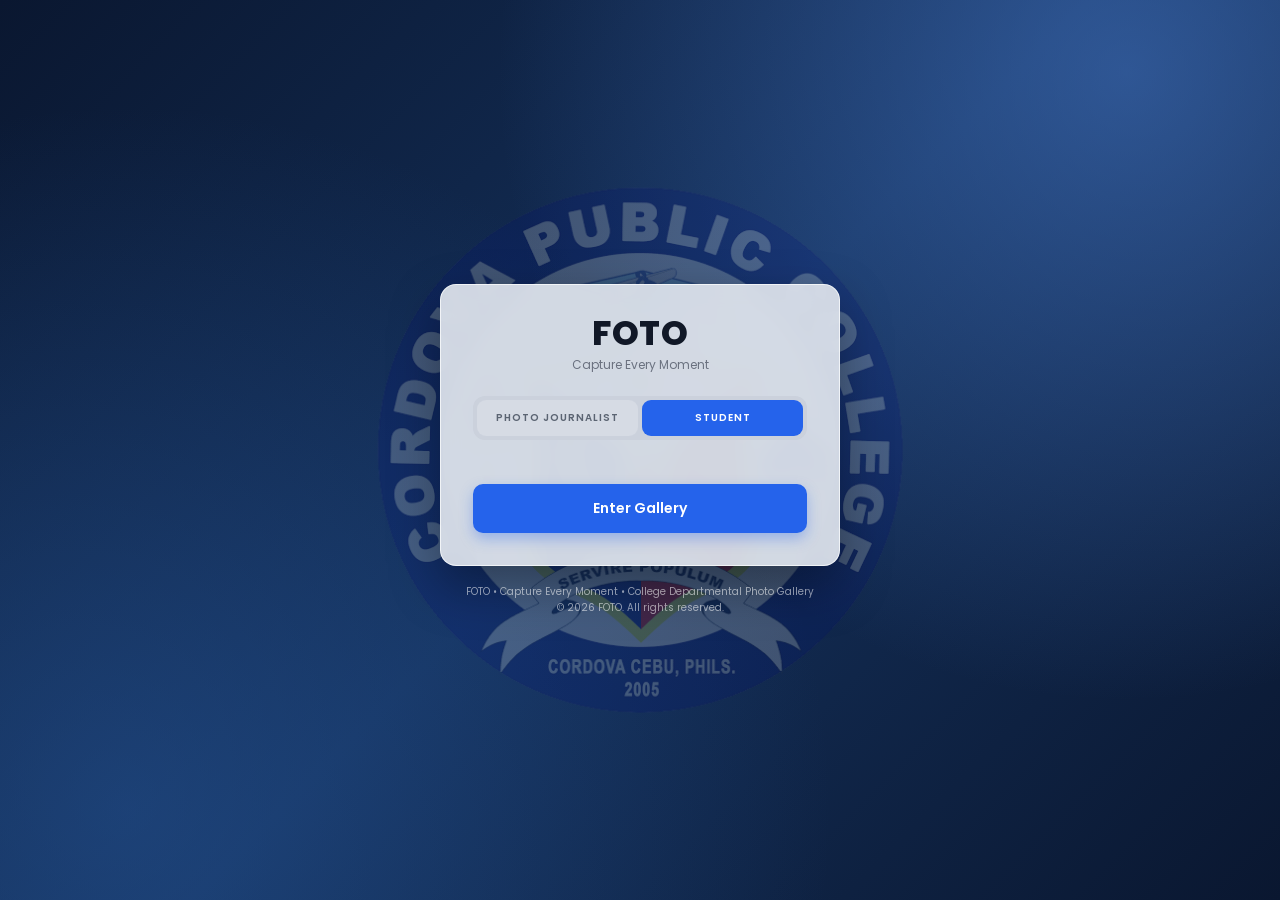
<file: index.html>
<!DOCTYPE html>
<html lang="en">
<head>
  <meta charset="UTF-8">
  <meta name="viewport" content="width=device-width, initial-scale=1">
  <title>FOTO | Login</title>
  <!-- ALL design comes from style.css -->
  <link rel="stylesheet" href="style.css">
</head>
<body>

  <!-- ===== LOGIN CARD ===== -->
  <main class="login-card">

    <!-- Title -->
    <h1 class="brand-title">FOTO</h1>
    <p class="brand-subtitle">Capture Every Moment</p>

    <!-- Tabs -->
    <div class="tabs">
      <button type="button" class="tab-btn" data-target="journalist-panel">Photo Journalist</button>
      <button type="button" class="tab-btn active" data-target="student-panel">Student</button>
    </div>

    <!-- ===== STUDENT TAB (shown first): no password, just a button ===== -->
    <div class="form-panel active" id="student-panel">
      <div class="student-space"></div>
      <!-- Goes to the Student dashboard. PHP: you can change this file name later -->
      <a class="btn-blue" href="student-dashboard.html">Enter Gallery</a>
    </div>

    <!-- ===== PHOTO JOURNALIST TAB ===== -->
    <!-- Goes to the Journalist dashboard for now. PHP: later change action to your login file (example: login.php) -->
    <form class="form-panel" id="journalist-panel" action="journalist-dashboard.html" method="POST">

      <!-- Username -->
      <div class="input-box">
        <input type="text" name="username" placeholder="Username" required>
      </div>

      <!-- Password (with show/hide eye) -->
      <div class="input-box">
        <input type="password" name="password" id="password" placeholder="Password" required>
        <button type="button" class="eye-btn" id="toggle-password" aria-label="Show or hide password">
          <svg viewBox="0 0 24 24" fill="none" stroke="currentColor" stroke-width="2" stroke-linecap="round" stroke-linejoin="round">
            <path d="M1 12s4-8 11-8 11 8 11 8-4 8-11 8-11-8-11-8z"/>
            <circle cx="12" cy="12" r="3"/>
          </svg>
        </button>
      </div>

      <!-- Forgot Password link (goes to forgot-password.html) -->
      <a class="forgot-link" href="forgot-password.html">Forgot Password</a>

      <!-- Login button -->
      <button type="submit" class="btn-blue">Login</button>

      <!-- Sign up link (goes to signup.html) -->
      <p class="signup-text">Don't have an account? <a href="signup.html">Sign up</a></p>
    </form>

  </main>

  <!-- ===== FOOTER ===== -->
  <footer class="page-footer">
    FOTO • Capture Every Moment • College Departmental Photo Gallery<br>
    © 2026 FOTO. All rights reserved.
  </footer>

  <!-- ===== JAVASCRIPT: tab switching + show/hide password ===== -->
  <script>
    // Switch between tabs
    var tabButtons = document.querySelectorAll('.tab-btn');
    var panels = document.querySelectorAll('.form-panel');

    tabButtons.forEach(function (btn) {
      btn.addEventListener('click', function () {
        tabButtons.forEach(function (b) { b.classList.remove('active'); });
        panels.forEach(function (p) { p.classList.remove('active'); });
        btn.classList.add('active');
        document.getElementById(btn.dataset.target).classList.add('active');
      });
    });

    // Opens the right tab when you come back from a dashboard (Logout)
    if (location.hash === '#journalist') {
      document.querySelector('[data-target="journalist-panel"]').click();
    }

    // Show / hide password
    var passwordInput = document.getElementById('password');
    document.getElementById('toggle-password').addEventListener('click', function () {
      passwordInput.type = (passwordInput.type === 'password') ? 'text' : 'password';
    });
  </script>

</body>
</html>
</file>
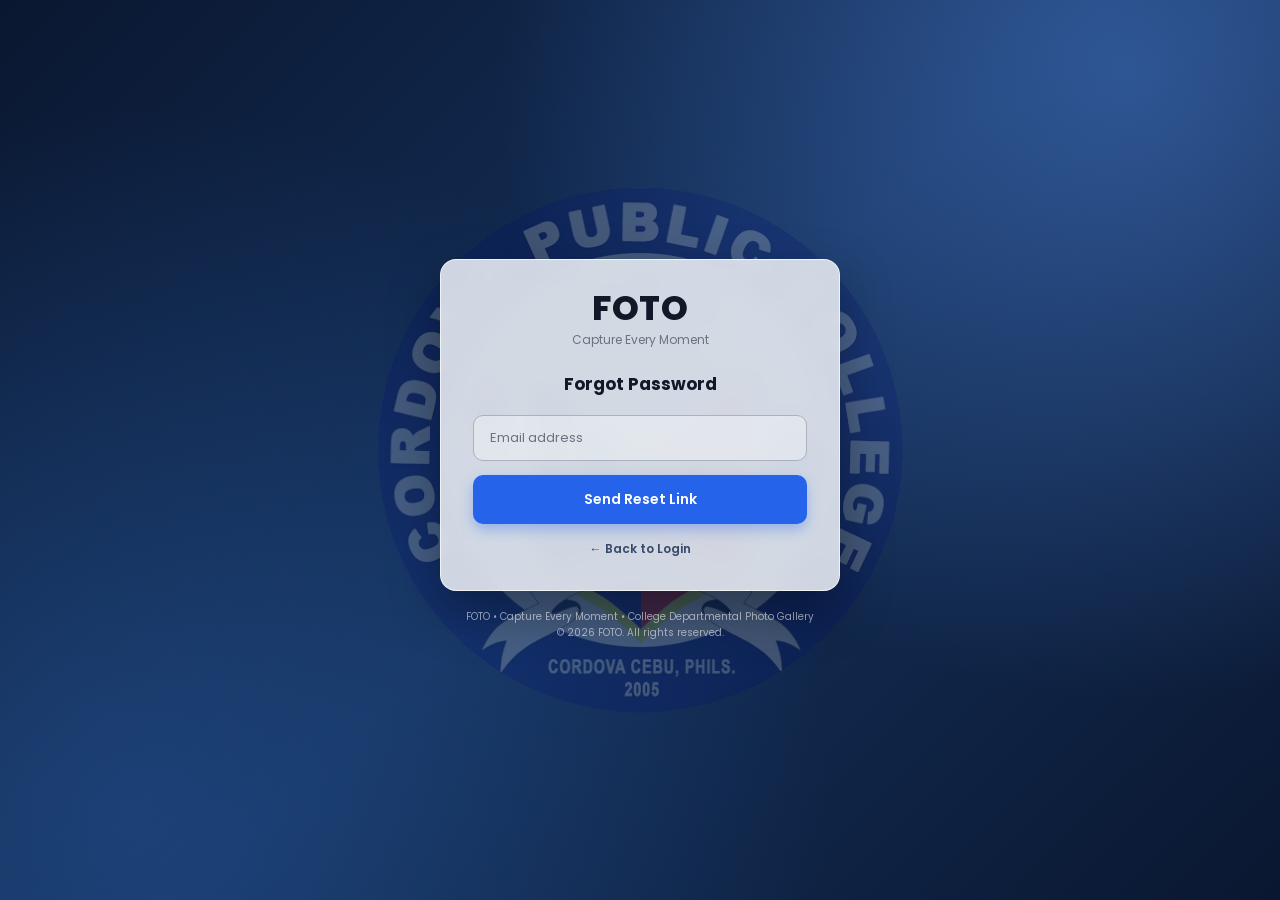
<file: forgot-password.html>
<!DOCTYPE html>
<html lang="en">
<head>
  <meta charset="UTF-8">
  <meta name="viewport" content="width=device-width, initial-scale=1">
  <title>FOTO | Forgot Password</title>
  <!-- ALL design comes from style.css -->
  <link rel="stylesheet" href="style.css">
</head>
<body>

  <!-- ===== FORGOT PASSWORD CARD ===== -->
  <main class="login-card">

    <!-- Title -->
    <h1 class="brand-title">FOTO</h1>
    <p class="brand-subtitle">Capture Every Moment</p>

    <!-- Heading -->
    <h2 class="page-heading">Forgot Password</h2>

    <!-- PHP: put your reset file name in action="" (example: send-reset.php) -->
    <form class="page-form" action="" method="POST">

      <!-- Email address -->
      <div class="input-box">
        <input type="email" name="email" placeholder="Email address" required>
      </div>

      <!-- Send button -->
      <button type="submit" class="btn-blue">Send Reset Link</button>

      <!-- Back to login (goes to index.html) -->
      <a class="back-link" href="index.html">&larr; Back to Login</a>
    </form>

  </main>

  <!-- ===== FOOTER ===== -->
  <footer class="page-footer">
    FOTO • Capture Every Moment • College Departmental Photo Gallery<br>
    © 2026 FOTO. All rights reserved.
  </footer>

</body>
</html>
</file>
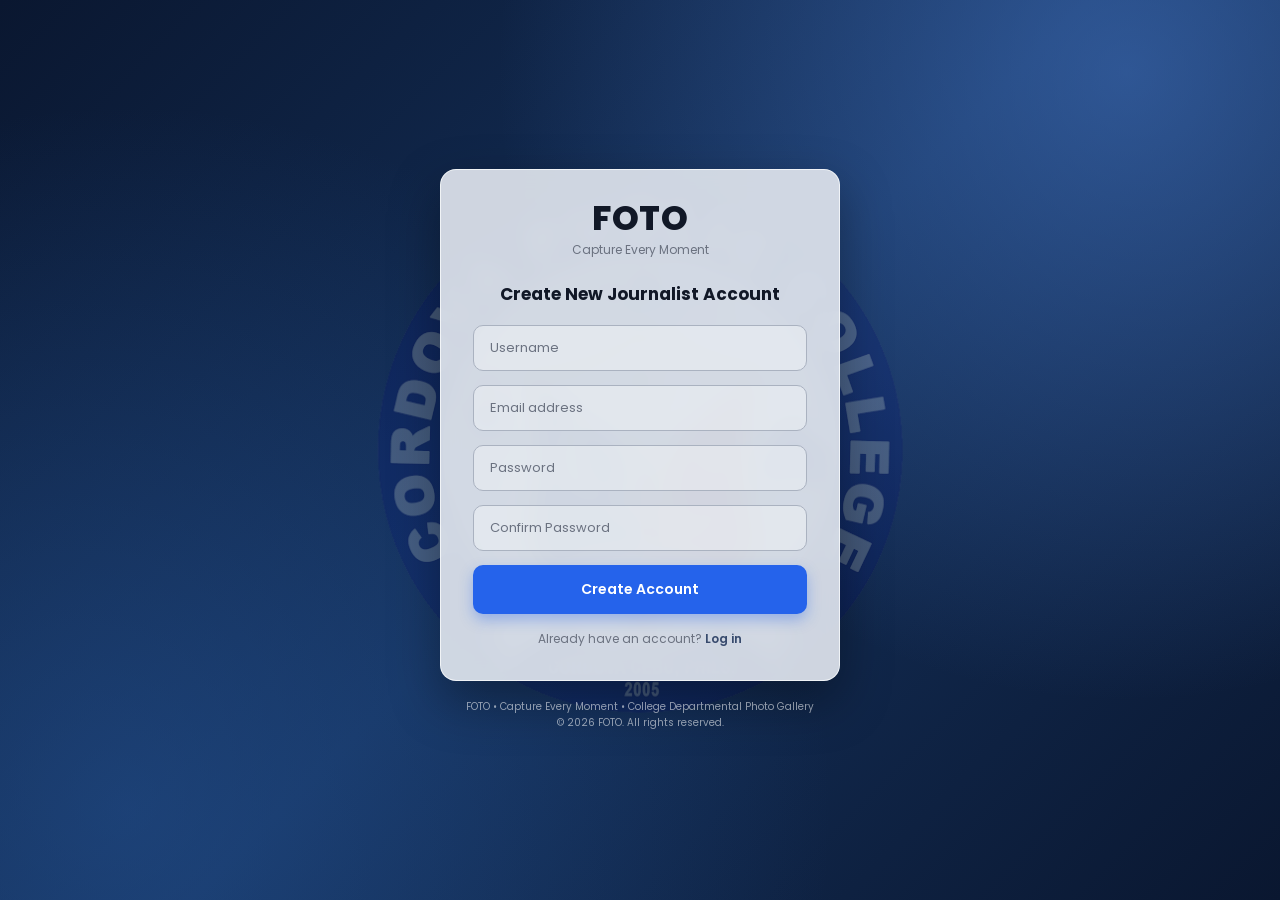
<file: signup.html>
<!DOCTYPE html>
<html lang="en">
<head>
  <meta charset="UTF-8">
  <meta name="viewport" content="width=device-width, initial-scale=1">
  <title>FOTO | Create Account</title>
  <!-- ALL design comes from style.css -->
  <link rel="stylesheet" href="style.css">
</head>
<body>

  <!-- ===== SIGN UP CARD ===== -->
  <main class="login-card">

    <!-- Title -->
    <h1 class="brand-title">FOTO</h1>
    <p class="brand-subtitle">Capture Every Moment</p>

    <!-- Heading -->
    <h2 class="page-heading">Create New Journalist Account</h2>

    <!-- PHP: put your sign-up file name in action="" (example: register.php) -->
    <form class="page-form" action="" method="POST">

      <!-- Username -->
      <div class="input-box">
        <input type="text" name="username" placeholder="Username" required>
      </div>

      <!-- Email -->
      <div class="input-box">
        <input type="email" name="email" placeholder="Email address" required>
      </div>

      <!-- Password -->
      <div class="input-box">
        <input type="password" name="password" placeholder="Password" required>
      </div>

      <!-- Confirm password -->
      <div class="input-box">
        <input type="password" name="confirm_password" placeholder="Confirm Password" required>
      </div>

      <!-- Create button -->
      <button type="submit" class="btn-blue">Create Account</button>

      <!-- Back to login (goes to index.html) -->
      <p class="signup-text">Already have an account? <a href="index.html">Log in</a></p>
    </form>

  </main>

  <!-- ===== FOOTER ===== -->
  <footer class="page-footer">
    FOTO • Capture Every Moment • College Departmental Photo Gallery<br>
    © 2026 FOTO. All rights reserved.
  </footer>

</body>
</html>
</file>
<file: style.css>
/* =====================================================
   FOTO LOGIN SYSTEM - style.css
   ALL design lives in this file (colours, fonts, spacing).
   Used by: index.html, forgot-password.html, signup.html
   ===================================================== */

/* ---------- Font (Poppins) ---------- */
@import url("https://fonts.googleapis.com/css2?family=Poppins:wght@400;500;600;700;800&display=swap");

/* =====================================================
   - COLOURS -   (change these first!)
   ===================================================== */
:root {
  /* Page background */
  --bg-dark:           #0a1730;                  /* darkest blue */
  --bg-mid:            #14305a;                  /* middle blue */
  --bg-glow:           rgba(70, 120, 200, 0.55); /* soft glow top-right */

  /* Card */
  --card-bg:           rgba(222, 227, 236, 0.93);
  --card-border:       rgba(255, 255, 255, 0.7);

  /* Text */
  --text-dark:         #111827;   /* FOTO title, input text */
  --text-grey:         #6b7280;   /* small texts */
  --text-light:        #9ca3af;   /* forgot password, eye icon */
  --link-color:        #374a6d;   /* "Sign up" / "Log in" links */

  /* Blue (active tab + buttons) */
  --blue:              #2563eb;
  --blue-hover:        #3b76f0;   /* button on hover (lighter) */
  --blue-text:         #ffffff;

  /* Tabs + inputs */
  --tab-track:         #cbd1dc;   /* box behind both tabs */
  --tab-inactive:      #d6dbe4;
  --tab-inactive-text: #5b6472;
  --input-bg:          rgba(255, 255, 255, 0.35);
  --input-border:      #aab2c0;

  /* Text under the card */
  --footer-text:       rgba(255, 255, 255, 0.55);

  /* Dashboard pages */
  --dash-bg:           #f2f4f8;   /* page background */
  --dash-card:         #ffffff;   /* white cards */
  --dash-muted:        #8a93a3;   /* small grey text */
  --red:               #e5322d;   /* Logout */
  --amber:             #f5a60a;   /* Photo of the Month badge */

  /* Department colours (card + button) */
  --bsit:              #1f1f1f;
  --bsit-light:        #3a3a3a;
  --bsed:              #12887d;
  --bsed-light:        #1fb3a4;
  --bshm:              #f97316;
  --bshm-light:        #fb8f3d;
  --beed:              #2563eb;
  --beed-light:        #3b76f0;
}

/* =====================================================
   - BASIC RESET + PAGE BACKGROUND -
   ===================================================== */
* { box-sizing: border-box; margin: 0; padding: 0; }

body {
  min-height: 100vh;
  display: flex;
  flex-direction: column;
  align-items: center;
  justify-content: center;
  padding: 24px 16px;
  font-family: "Poppins", Arial, sans-serif;
  overflow-x: hidden;
  /* dark blue gradient + soft glow top-right */
  background:
    radial-gradient(circle at 88% 8%, var(--bg-glow), transparent 45%),
    radial-gradient(circle at 10% 90%, rgba(40, 90, 160, 0.45), transparent 50%),
    linear-gradient(135deg, var(--bg-dark) 0%, var(--bg-mid) 50%, var(--bg-dark) 100%);
  background-attachment: fixed;
}

/* =====================================================
   - SCHOOL LOGO (faded, behind the card) -
   Uses logo.png from this folder, so it shows on EVERY page
   (login, student, forgot password, sign up).
   To change it: replace logo.png with another transparent PNG.
   ===================================================== */
body::before {
  content: "";
  position: fixed;
  top: 50%;
  left: 50%;
  width: 525px;               /* logo size - make bigger or smaller here */
  height: 525px;
  max-width: 95vw;
  max-height: 95vw;
  transform: translate(-50%, -50%);
  opacity: 0.2;               /* how faded the logo is (0 = hidden, 1 = solid) */
  pointer-events: none;
  background-image: url("logo.png");
  background-repeat: no-repeat;
  background-position: center;
  background-size: contain;
}

/* =====================================================
   - CARD (the white box in the centre) -
   ===================================================== */
.login-card {
  position: relative;
  z-index: 1;
  width: 100%;
  max-width: 400px;
  padding: 30px 32px 32px;
  background: var(--card-bg);
  border: 1px solid var(--card-border);
  border-radius: 16px;
  box-shadow: 0 20px 50px rgba(0, 0, 0, 0.35);
  backdrop-filter: blur(10px);
}

/* ---------- Title + small text ---------- */
.brand-title {
  text-align: center;
  font-size: 34px;
  font-weight: 800;
  letter-spacing: 0.5px;
  line-height: 1.1;
  color: var(--text-dark);
}
.brand-subtitle {
  text-align: center;
  font-size: 12px;
  color: var(--text-grey);
  margin-top: 4px;
}

/* Heading on forgot-password / signup pages */
.page-heading {
  margin-top: 22px;
  text-align: center;
  font-size: 17px;
  font-weight: 700;
  color: var(--text-dark);
}
.page-note {
  margin-top: 6px;
  text-align: center;
  font-size: 12px;
  color: var(--text-grey);
}

/* =====================================================
   - TABS (Photo Journalist | Student) -
   ===================================================== */
.tabs {
  display: flex;
  gap: 4px;
  margin-top: 22px;
  padding: 4px;
  background: var(--tab-track);
  border-radius: 12px;
}
.tab-btn {
  flex: 1;
  padding: 10px 8px;
  border: none;
  border-radius: 9px;
  background: var(--tab-inactive);
  color: var(--tab-inactive-text);
  font-family: inherit;
  font-size: 10px;
  font-weight: 600;
  letter-spacing: 1px;
  text-transform: uppercase;
  cursor: pointer;
  transition: background 0.25s ease, color 0.25s ease;
}
.tab-btn.active {                 /* the selected tab */
  background: var(--blue);
  color: var(--blue-text);
}

/* =====================================================
   - FORM PANELS (only the active one is visible) -
   ===================================================== */
.form-panel { display: none; margin-top: 18px; }
.form-panel.active { display: block; animation: fadeIn 0.3s ease; }
@keyframes fadeIn { from { opacity: 0; } to { opacity: 1; } }

/* Empty space where the Student password used to be */
.student-space { height: 26px; }

/* Form on forgot-password / signup pages */
.page-form { margin-top: 18px; }

/* =====================================================
   - INPUT FIELDS -
   ===================================================== */
.input-box {
  position: relative;
  margin-bottom: 14px;
}
.input-box input {
  width: 100%;
  height: 46px;
  padding: 0 44px 0 16px;
  background: var(--input-bg);
  border: 1px solid var(--input-border);
  border-radius: 10px;
  font-family: inherit;
  font-size: 13px;
  color: var(--text-dark);
  outline: none;
  transition: border-color 0.2s ease;
}
.input-box input::placeholder { color: var(--text-grey); }
.input-box input:focus { border-color: var(--blue); }

/* Eye icon inside the password box */
.eye-btn {
  position: absolute;
  top: 50%;
  right: 12px;
  transform: translateY(-50%);
  width: 24px;
  height: 24px;
  display: flex;
  align-items: center;
  justify-content: center;
  background: none;
  border: none;
  color: var(--text-light);
  cursor: pointer;
}
.eye-btn svg { width: 18px; height: 18px; }

/* =====================================================
   - BUTTONS (Login, Enter Gallery, Send Reset Link, Create Account) -
   ===================================================== */
.btn-blue {
  display: block;
  width: 100%;
  padding: 14px;
  border: none;
  border-radius: 10px;
  background: var(--blue);
  color: var(--blue-text);
  font-family: inherit;
  font-size: 14px;
  font-weight: 600;
  text-align: center;
  text-decoration: none;
  cursor: pointer;
  box-shadow: 0 6px 14px rgba(37, 99, 235, 0.35);
  transition: background 0.2s ease;
}
.btn-blue:hover { background: var(--blue-hover); }   /* hover = slightly lighter */

/* =====================================================
   - LINKS -
   ===================================================== */
/* "Forgot Password" (small, left-aligned) */
.forgot-link {
  display: inline-block;
  margin: -4px 0 16px;
  font-size: 12px;
  color: var(--text-light);
  text-decoration: none;
}
.forgot-link:hover { color: var(--text-grey); text-decoration: underline; }

/* "Don't have an account? Sign up" and "Already have an account? Log in" */
.signup-text {
  margin-top: 16px;
  text-align: center;
  font-size: 12px;
  color: var(--text-grey);
}
.signup-text a {
  color: var(--link-color);
  font-weight: 600;
  text-decoration: none;
}
.signup-text a:hover { text-decoration: underline; }  /* underline on hover */

/* "<- Back to Login" */
.back-link {
  display: block;
  margin-top: 16px;
  text-align: center;
  font-size: 12px;
  font-weight: 600;
  color: var(--link-color);
  text-decoration: none;
}
.back-link:hover { text-decoration: underline; }

/* =====================================================
   - FOOTER (small text under the card) -
   ===================================================== */
.page-footer {
  position: relative;
  z-index: 1;
  margin-top: 18px;
  text-align: center;
  font-size: 10px;
  line-height: 1.6;
  color: var(--footer-text);
}

/* =====================================================
   - DASHBOARD PAGES -
   Used by: student-dashboard.html, journalist-dashboard.html
   ===================================================== */

/* ---------- Page base (no logo, no centering) ---------- */
body.dashboard-page {
  display: block;
  padding: 0;
  background: var(--dash-bg);
  background-attachment: scroll;
  color: var(--text-dark);
}
body.dashboard-page::before { display: none; }   /* hide the login logo */

.icon-sprite { display: none; }                  /* hidden icon list */
.icon {                                          /* every small icon */
  width: 14px;
  height: 14px;
  fill: none;
  stroke: currentColor;
  stroke-width: 2;
  stroke-linecap: round;
  stroke-linejoin: round;
  flex-shrink: 0;
}

/* ---------- Top bar ---------- */
.top-bar {
  display: flex;
  align-items: center;
  justify-content: space-between;
  height: 51px;
  padding: 0 40px;
  background: #fff;
}
.top-logo { font-size: 19px; font-weight: 800; color: var(--text-dark); }
.top-right { display: flex; align-items: center; gap: 20px; }

.role-badge {
  padding: 5px 10px;
  border-radius: 5px;
  font-size: 11px;
  font-weight: 600;
}
.role-student    { background: #e8effd; color: var(--blue); }
.role-journalist { background: #fef3d3; color: #b7791f; }

.top-icon { display: flex; color: #4b5563; }
.top-icon .icon { width: 18px; height: 18px; }

/* Logout = the ONLY clickable thing on the dashboards */
.logout-link {
  display: flex;
  align-items: center;
  gap: 7px;
  font-size: 13px;
  font-weight: 500;
  color: var(--red);
  text-decoration: none;
}
.logout-link:hover { text-decoration: underline; }
.logout-link .icon { width: 15px; height: 15px; }

/* ---------- Student: blue welcome banner ---------- */
.welcome-banner {
  padding: 7px 16px;
  background: var(--blue);
  color: #fff;
  text-align: center;
  font-size: 13px;
  font-weight: 600;
}

/* ---------- Page content ---------- */
.page-content { padding: 36px 40px 0; }
.welcome-title { font-size: 28px; font-weight: 700; line-height: 1.2; }
.welcome-sub { margin-top: 4px; font-size: 12px; color: var(--dash-muted); }

.section-title {
  margin: 30px 0 16px;
  font-size: 15px;
  font-weight: 700;
}
.section-title-icon {
  display: flex;
  align-items: center;
  gap: 8px;
  margin-top: 38px;
}
.section-title-icon .icon { width: 16px; height: 16px; }

/* ---------- Department cards ---------- */
.dept-grid {
  display: grid;
  grid-template-columns: repeat(4, 1fr);
  gap: 17px;
}
.dept-card {
  overflow: hidden;
  background: var(--dash-card);
  border-radius: 15px;
  box-shadow: 0 3px 12px rgba(0, 0, 0, 0.08);
}

/* Each department sets its own colours + photo */
.dept-bsit { --dept-color: var(--bsit); --dept-light: var(--bsit-light); }
.dept-bsed { --dept-color: var(--bsed); --dept-light: var(--bsed-light); }
.dept-bshm { --dept-color: var(--bshm); --dept-light: var(--bshm-light); }
.dept-beed { --dept-color: var(--beed); --dept-light: var(--beed-light); }

/* Photo area (add your photos in the images folder) */
.dept-photo {
  position: relative;
  height: 143px;
  background-color: var(--dept-color);
  background-size: cover;
  background-position: center;
}
.dept-photo::before {            /* colour tint over the photo */
  content: "";
  position: absolute;
  inset: 0;
  background: var(--dept-color);
  opacity: 0.85;
}
.dept-bsit .dept-photo { background-image: url("images/bsit.jpg"); }
.dept-bsed .dept-photo { background-image: url("images/bsed.jpg"); }
.dept-bshm .dept-photo { background-image: url("images/bshm.jpg"); }
.dept-beed .dept-photo { background-image: url("images/beed.jpg"); }

.dept-tag {
  position: absolute;
  top: 12px;
  left: 14px;
  padding: 3px 9px;
  background: rgba(255, 255, 255, 0.22);
  border: 1px solid rgba(255, 255, 255, 0.45);
  border-radius: 4px;
  color: #fff;
  font-size: 11px;
  font-weight: 600;
}
.dept-info { position: absolute; left: 14px; right: 14px; bottom: 12px; color: #fff; }
.dept-code { font-size: 13px; font-weight: 700; }
.dept-name { margin-top: 2px; font-size: 11px; line-height: 1.35; color: rgba(255, 255, 255, 0.82); }

/* White part under the photo */
.dept-body { padding: 13px 14px 14px; }
.dept-stats {
  display: flex;
  gap: 16px;
  margin-bottom: 10px;
  font-size: 12px;
  font-weight: 500;
  color: #374151;
}
.dept-stats span { display: flex; align-items: center; gap: 6px; }

/* "View Gallery" (looks like a button, does nothing) */
.dept-btn {
  display: flex;
  align-items: center;
  justify-content: center;
  gap: 7px;
  height: 30px;
  border-radius: 9px;
  background: linear-gradient(135deg, var(--dept-color), var(--dept-light));
  color: #fff;
  font-size: 12px;
  font-weight: 600;
  cursor: default;
  box-shadow: 0 4px 10px rgba(0, 0, 0, 0.18);
}

/* ---------- Student: Photo of the Month ---------- */
.featured {
  position: relative;
  height: 350px;
  overflow: hidden;
  border-radius: 15px;
  background-color: #3a3a3a;
  background-image:
    linear-gradient(to top, rgba(0, 0, 0, 0.8), rgba(0, 0, 0, 0.1) 65%),
    url("images/photo-of-the-month.jpg");
  background-size: cover;
  background-position: center;
}
.featured-badge {
  position: absolute;
  top: 17px;
  left: 17px;
  display: flex;
  align-items: center;
  gap: 6px;
  padding: 6px 12px;
  border-radius: 5px;
  background: var(--amber);
  color: #1a1a1a;
  font-size: 11px;
  font-weight: 700;
  letter-spacing: 0.5px;
  text-transform: uppercase;
}
.featured-text { position: absolute; left: 24px; bottom: 24px; }
.featured-month {
  font-size: 11px;
  font-weight: 700;
  letter-spacing: 1px;
  text-transform: uppercase;
  color: var(--amber);
}
.featured-title { margin: 4px 0 14px; font-size: 22px; font-weight: 700; color: #fff; }
.featured-btn {
  display: inline-flex;
  align-items: center;
  gap: 8px;
  padding: 9px 18px;
  border: 1px solid rgba(255, 255, 255, 0.35);
  border-radius: 8px;
  background: rgba(255, 255, 255, 0.15);
  color: #fff;
  font-size: 12px;
  font-weight: 500;
  cursor: default;
}

.dash-footer {
  padding: 56px 16px 24px;
  text-align: center;
  font-size: 12px;
  line-height: 1.6;
  color: #aab1be;
}

/* ---------- Photo Journalist: sidebar + layout ---------- */
.journalist-layout { display: flex; min-height: 100vh; }

.sidebar {
  width: 237px;
  flex-shrink: 0;
  background: #fff;
  border-right: 1px solid #eceff4;
}
.sidebar-logo {
  display: flex;
  align-items: center;
  height: 55px;
  padding-left: 21px;
  font-size: 18px;
  font-weight: 800;
}
.sidebar-nav { padding-top: 12px; }
.nav-item {
  display: flex;
  align-items: center;
  gap: 12px;
  height: 40px;
  margin: 0 12px 6px;
  padding: 0 14px;
  border-radius: 9px;
  font-size: 14px;
  color: #5b6472;
  cursor: default;
}
.nav-item .icon { width: 16px; height: 16px; }
.nav-item.active { background: #e8effd; color: var(--blue); font-weight: 600; }

.journalist-main { flex: 1; min-width: 0; }
.journalist-page .top-bar {
  height: 55px;
  padding: 0 32px;
  box-shadow: 0 1px 4px rgba(0, 0, 0, 0.07);
}
.journalist-page .top-logo { font-size: 18px; }
.journalist-page .page-content { padding: 34px 32px 40px; }
.journalist-page .dept-photo { height: 162px; }
.journalist-page .dept-grid { gap: 18px; }
.journalist-page .section-title { margin: 34px 0 16px; }

/* ---------- Photo Journalist: number cards ---------- */
.stats-grid {
  display: grid;
  grid-template-columns: repeat(4, 1fr);
  gap: 18px;
}
.stat-card {
  padding: 24px;
  background: var(--dash-card);
  border-radius: 15px;
  box-shadow: 0 3px 12px rgba(0, 0, 0, 0.06);
}
.stat-icon {
  display: flex;
  align-items: center;
  justify-content: center;
  width: 45px;
  height: 45px;
  border-radius: 12px;
}
.stat-icon .icon { width: 20px; height: 20px; }
.stat-blue   { background: #e6edfd; color: #2563eb; }
.stat-green  { background: #def3ee; color: #15857a; }
.stat-orange { background: #ffeadb; color: #f26b1d; }
.stat-yellow { background: #fff5d1; color: #e9a800; }
.stat-number { margin-top: 14px; font-size: 26px; font-weight: 700; line-height: 1.2; }
.stat-label { font-size: 12px; color: var(--dash-muted); }

/* ---------- Smaller screens ---------- */
@media (max-width: 1000px) {
  .dept-grid, .stats-grid { grid-template-columns: repeat(2, 1fr); }
}
@media (max-width: 700px) {
  .dept-grid, .stats-grid { grid-template-columns: 1fr; }
  .sidebar { display: none; }
  .page-content, .journalist-page .page-content { padding-left: 16px; padding-right: 16px; }
  .top-bar, .journalist-page .top-bar { padding: 0 16px; }
  .featured { height: 260px; }
}
</file>
